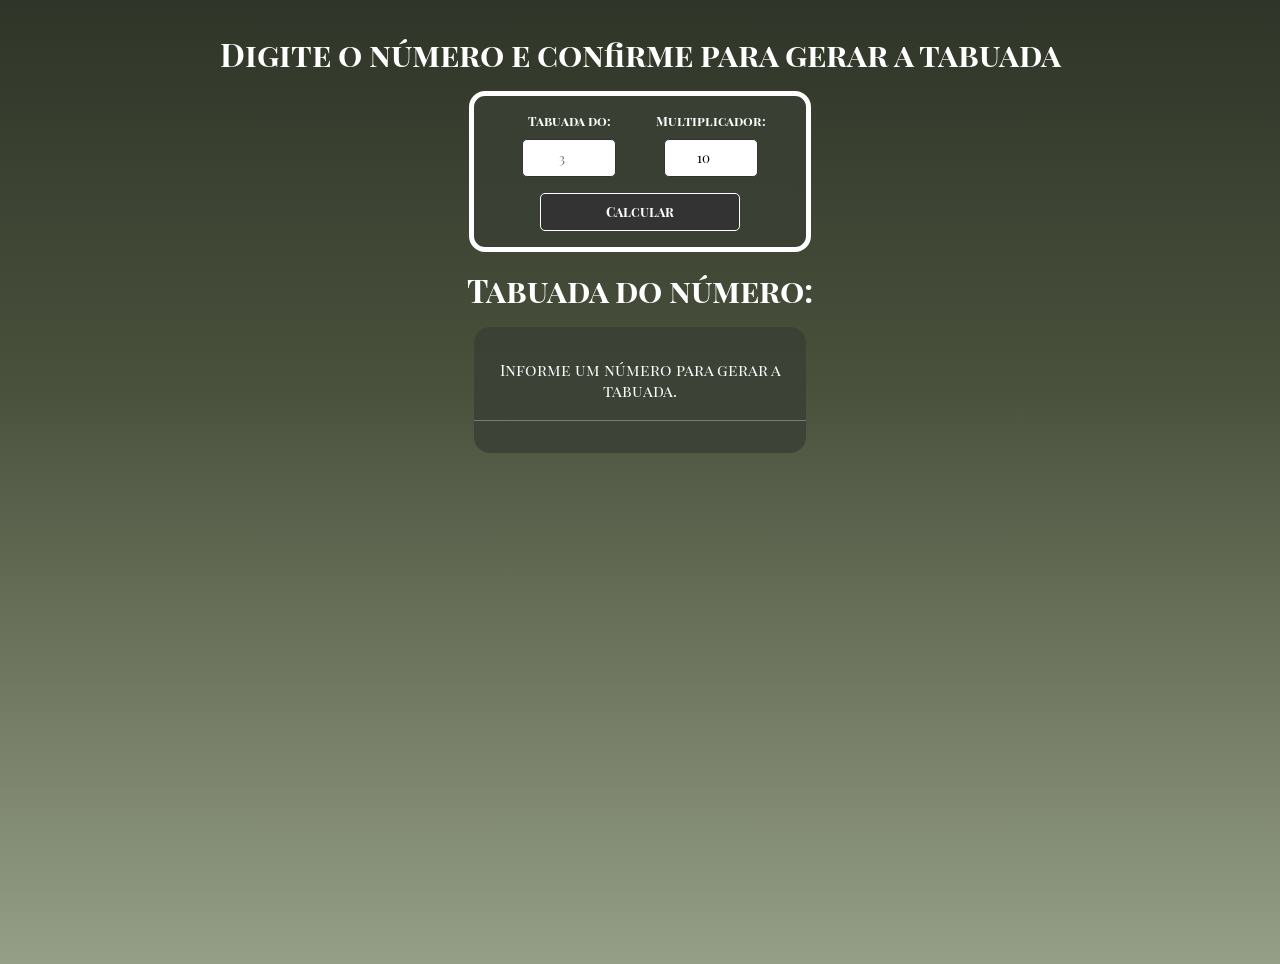
<file: Tabuada/index.html>
<!DOCTYPE html>
<html lang="pt-BR">
<head>
    <meta charset="UTF-8">
    <meta name="viewport" content="width=device-width, initial-scale=1.0">
    <title>Tabuada</title>
    <script src="script.js" defer></script>
    
    <link rel="stylesheet" href="style.css">
<link rel="icon" href="favicon.ico">

    <link rel="preconnect" href="https://fonts.googleapis.com">
<link rel="preconnect" href="https://fonts.gstatic.com" crossorigin>
<link href="https://fonts.googleapis.com/css2?family=Alfa+Slab+One&family=Bungee&family=Cinzel:wght@400..900&family=Cormorant+Infant:ital,wght@0,300..700;1,300..700&family=Gravitas+One&family=Orbitron:wght@400..900&family=Playfair+Display+SC:ital,wght@0,400;0,700;0,900;1,400;1,700;1,900&family=Quicksand:wght@300..700&family=Slabo+27px&family=Spectral:ital,wght@0,200;0,300;0,400;0,500;0,600;0,700;0,800;1,200;1,300;1,400;1,500;1,600;1,700;1,800&display=swap" rel="stylesheet">

</head>
<body>
  <h1>Digite o número e confirme para gerar a tabuada</h1>

  <form id="multi">

    <div id="multi2">
      
      <div class="form">
        <label for="num">Tabuada do:</label>
        <input type="number" name="num" id="num" placeholder="3">
      </div>

      <div class="form">
        <label for="num2">Multiplicador:</label>
        <input type="number" name="num2" id="num2" value="10">
      </div>

    </div>

    <input type="submit" value="Calcular">

  </form>

  <div id="mult2">
    <h1 id="titulo-tabuada">
      Tabuada do número: <span></span>
    </h1>

    <div id="op">
      <p>Informe um número para gerar a tabuada.</p>
      <div class="row"></div>
      <div class="op2"> </div>
      <div class="result"></div>
    </div>
  </div>

</body>
</html>
</file>
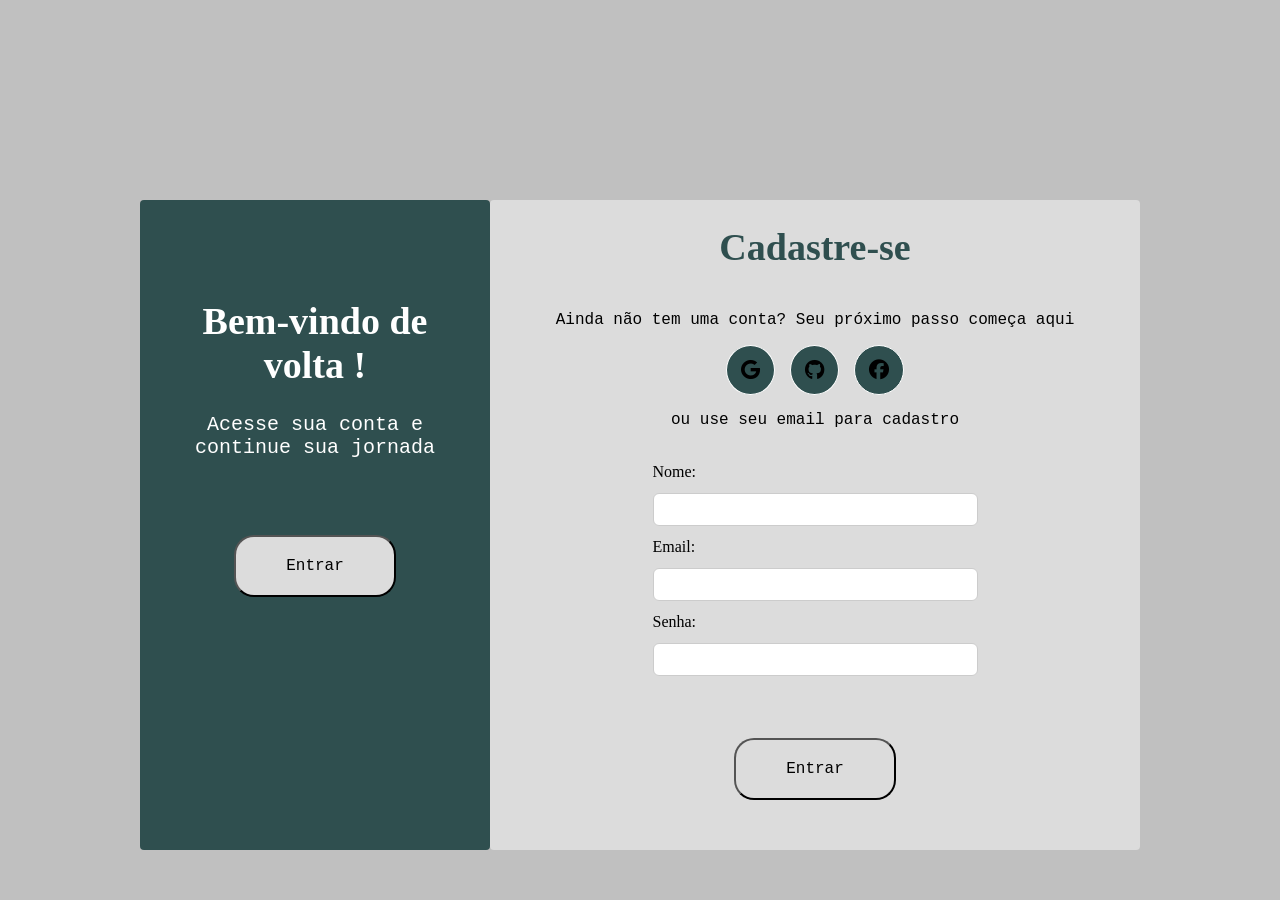
<file: Tela-de-login/index.html>
<!DOCTYPE html>
<html lang="en">
<head>
    <meta charset="UTF-8">
    <meta name="viewport" content="width=device-width, initial-scale=1.0">
    <title>Tela de Login</title>
    <link rel="stylesheet" href="style8.css">
    <link rel="stylesheet" href="https://cdnjs.cloudflare.com/ajax/libs/font-awesome/6.5.0/css/all.min.css">
</head>
<body>
<div class="grid-container">
    <div class="coluna1">
    <br> 
    <br>
    <br>
<h1 class="colunaPrimaria"> Bem-vindo de volta !
</h1>
<p id="texto1"> Acesse sua conta e continue sua jornada</p>
<br>
<br>
<button class="botao">Entrar</button>
<br>


</div>
 
<div class="coluna2">
<h1 class="Parte2"> Cadastre-se </h1>
<p id="texto2"> Ainda não tem uma conta? Seu próximo passo começa aqui </p>
<div class="icons">
  <button class="icon-btn">
    <i class="fa-brands fa-google"></i>
  </button>

  <button class="icon-btn">
    <i class="fa-brands fa-github"></i>
  </button>

  <button class="icon-btn">
    <i class="fa-brands fa-facebook"></i>
  </button>
</div>

<P id="texto2"> ou use seu email para cadastro</P>

<br>
    <form id="contactForm">
  <label for="name"> Nome: </label>
  <input type="text" id="name" required maxlength="256">

  <label for="email">Email: </label>
  <input type="email" id="email" required maxlength="256">

  <label for="password"> Senha: </label>
  <input type="password" id="password" required>
  <br>
  <button type = "submit" class="botao2">Entrar</button>
<br>
</form>
</div>
</body>
</html>
</file>
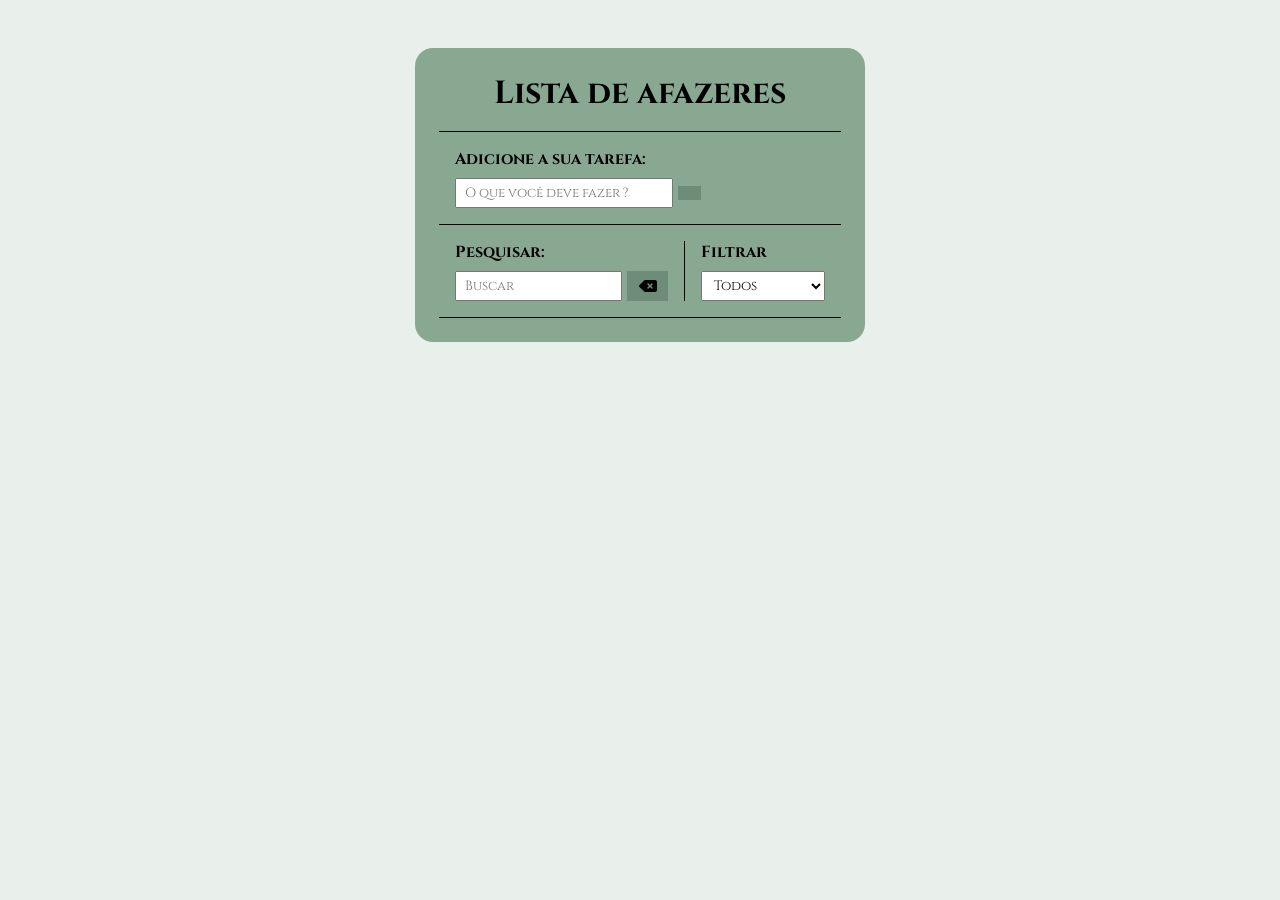
<file: To-do-list/index.html>
<!DOCTYPE html>
<html lang="pt-br">

<head>
    <meta charset="UTF-8">
    <meta name="viewport" content="width=device-width, initial-scale=1.0">
    <title>Lista de afazeres </title>

    <link rel="preconnect" href="https://fonts.googleapis.com">
    <link rel="preconnect" href="https://fonts.gstatic.com" crossorigin>
    <link
        href="https://fonts.googleapis.com/css2?family=Alfa+Slab+One&family=Arvo:ital,wght@0,400;0,700;1,400;1,700&family=Bebas+Neue&family=Bungee&family=Cardo:ital,wght@0,400;0,700;1,400&family=Cinzel:wght@400..900&family=Cormorant+Infant:ital,wght@0,300..700;1,300..700&family=Gravitas+One&family=Orbitron:wght@400..900&family=Playfair+Display+SC:ital,wght@0,400;0,700;0,900;1,400;1,700;1,900&family=Quicksand:wght@300..700&family=Slabo+27px&family=Spectral:ital,wght@0,200;0,300;0,400;0,500;0,600;0,700;0,800;1,200;1,300;1,400;1,500;1,600;1,700;1,800&display=swap"
        rel="stylesheet">

    <link rel="stylesheet" href="style.css">
    <link rel="stylesheet" href="https://cdnjs.cloudflare.com/ajax/libs/font-awesome/6.5.0/css/all.min.css">

    <script src="script.js" defer></script>
    <link rel="icon" href="favicon.ico">

<body>
    <div class="todo-container">
        <header>
            <h1>Lista de afazeres </h1>
        </header>
        <form id="todo-form">
            <p>Adicione a sua tarefa: </p>
            <div class="form-control">
                <input type="text" id="todo-input" placeholder="O que você deve fazer ?">
                <button type="submit">
                    <i class="fa-thin fa-plus"></i>
                </button>
            </div>
        </form>
        <form id="edit-form" class="hide">
            <p>Edite sua tarefa</p>
            <div class="form-control">
                <input type="text" id="edit-input">
                <button type="submit">
                    <i class="fa-solid fa-check-double"></i>
                </button>
            </div>
            <button id="cancel-edit-btn"> Cancelar</button>
        </form>
        <div id="toolbar">
            <div id="search">
                <h4>Pesquisar:</h4>
                <form>
                    <input type="text" id="search-input" placeholder="Buscar">
                    <button id="erase-button">
                        <i class="fa-solid fa-delete-left"></i>
                    </button>
                </form>
            </div>
            <div id="filter">
                <h4>Filtrar</h4>
                <select id="filter-select">
                    <option value="all">Todos</option>
                    <option value="done">Feito</option>
                    <option value="todo"> A fazer</option>
                </select>
            </div>
        </div>
        <div id="todo-list">
           <!--  <div class="todo done">
                <h3>Estudar Front-end </h3>
                <button class="finish-todo">
                    <i class="fa-solid fa-check"></i>
                </button>
                <button class="edit-todo">
                    <i class="fa-solid fa-pen"></i>
                </button>
                <button class="remove-todo">
                    <i class="fa-solid fa-xmark"></i>
                </button>
            </div>
            <div class="todo">
                <h3>Estudar Back-end </h3>
                <button class="finish-todo">
                    <i class="fa-solid fa-check"></i>
                </button>
                <button class="edit-todo">
                    <i class="fa-solid fa-pen"></i>
                </button>
                <button class="remove-todo">
                    <i class="fa-solid fa-xmark"></i>
                </button>
            </div> -->
        </div>

</body>

</html>
</file>
<file: Tabuada/style.css>
body {
    background: linear-gradient(180deg,
            #2f3528 0%,
            #49513c 40%,
            #6f7761 70%,
            #959e86 100%);
    text-align: center;
    padding: 2rem;
    min-height: 100vh;
    color: white;
}

* {
    margin: 0;
    padding: 0;
    font-family: "Playfair Display SC", serif;
}


h2 {
    margin-top: 1rem;

}

#multi {
    display: flex;
    justify-content: center;
    align-items: center;
    flex-wrap: wrap;
    margin: 1rem auto;
    padding: 1rem;
    background-color: rgba(58, 64, 52, 0.85);
    backdrop-filter: blur(8px);
    border-radius: 1rem;
    color: rgb(255, 255, 255);
    max-width: 300px;
    border-color: rgb(255, 255, 255);
    border: 5px solid;

}

.form {
    display: flex;
    align-items: center;
    width: 100px;
    margin: 0 1rem;
    flex-direction: column;
    justify-content: flex-start;
    
}

.form label {
    margin-bottom: 0.6rem;
    font-size: 0.8rem;
    font-weight: bold;
     
   
}

.form input {
    margin-bottom: 1rem;
    flex: 1;
    padding: 0.6rem 0.4rem;
    border: 1px solid #333;
    width: 80px;
    border-radius: 5px;
   text-align: center;

    
}

input[type="submit"] {
    padding: 0.6rem 1.2rem;
    background-color: #333;
    color: white;
    border: 1px solid #ffffff;
    border-radius: 5px;
    cursor: pointer;
    max-height: 50px;
    width: 200px;
    font-weight: bold;
}

#multi2 {
    display: flex;
    flex-direction: row;
    justify-content: center;
    align-items: stretch;
 gap: 10px;
}


#op {
    display: flex;
    max-width: 300px;
    flex-direction: column;
    align-items: center;
    margin: 1rem auto;
    padding: 2rem 1rem;
    border-radius: 1rem;
    background-color: rgba(58, 64, 52, 0.85);
}

#op .row {
    display: flex;
    justify-content: space-between;
    width: 100%;
    padding: 0.6rem 1rem;
    border-bottom: 1px solid rgba(255,255,255,0.3);
    font-size: 1rem;
}

#op .row:last-child {
    border-bottom: none;
}
</file>
<file: Tela-de-login/style8.css>
body {
    margin: 0;
    min-height: 100vh;
    display: flex;
    justify-content: center;
    align-items: center;
    background-color:rgb(192,192, 192);
}

.grid-container {
  display: grid;
  grid-template-columns: 35% 65%;
  width: 1000px;
  height: 500px;

}

.coluna1 {
  padding: 20px;
  background-color:#2F4F4F;
  justify-content: center;
  border-radius: 4px;

}
.coluna2 {
 justify-content: center;
 border-radius: 4px;
  background-color:rgb(220, 220, 220);

}
.colunaPrimaria {
    font-family: American Typewriter, serif;
    text-align: center;
    font-size: 38px;
    color: white;

}

#texto1{
    font-size: 20px;
    text-align: center;
    font-family: Courier New, monospace;
    color: white;
    text-align: center;
}
.botao {
  border-radius: 20px;
  margin: 20px auto;
  padding: 20px 50px;
  font-size: 16px;
  cursor: pointer;
  display: block;  
  color: black;
  font-family: 'Courier New', Courier, monospace;
  background-color: rgb(220, 220, 220)
}
 
.icons {
  display: flex;
  justify-content: center;
  align-items: center;
  gap: 15px;
}

.icon-btn {
  border: 1px solid white;
  border-radius: 50%;
  padding: 14px;
  background:#2F4F4F;
  cursor: pointer;
  display: flex;
  justify-content: center;
  align-items: center;
}

.icon-btn i {
  font-size: 20px;
}

.Parte2 {
    font-family: American Typewriter, serif;
    text-align: center;
    font-size: 38px;
    color: #2F4F4F;
}

#texto2 {
    font-size: 16px;
    text-align: center;
    font-family: Courier New, monospace;
    color: black;
    text-align: center;
}

form {
    width: 50%;
  display: flex;
  flex-direction: column;
  gap: 12px;
}

input {
  padding: 8px 10px;
  border-radius: 6px;
  border: 1px solid #ccc;
}

.coluna2 {
 display: flex;
  justify-content: center;
  align-items: center;
  flex-direction: column;
}

.botao2 {
     border-radius: 20px;
  margin: 20px auto;
  padding: 20px 50px;
  font-size: 16px;
  cursor: pointer;
  display: block;  
  color: black;
  font-family: 'Courier New', Courier, monospace;
  background-color: rgb(220, 220, 220)
}
</file>
<file: To-do-list/style.css>
body {
    background-color: #e9f0eb;

}

* {
    padding: 0;
    margin: 0;
    font-family: "Cinzel", serif;
    color: black;
    box-sizing: border-box;
}

button {
    background-color: #6e8d78;
    border: 2px solid #6e8d78;
    padding: .3rem .6rem;
    font-size: 1rem;
    cursor: pointer;
    display: flex;
    justify-content: center;
    align-items: center;
    transition: 0.4s;
}

button:hover {
    background-color: rgb(255, 255, 255)
}

button:hover>i {
    color: #6e8d78;
}

button i {
    color: rgb(0, 0, 0);
    font-weight: bold;
    pointer-events: none;
}

input,
select {
    padding: .25rem 0.5rem;
}


.hide {
    display: none;
}

.todo-container {
    max-width: 450px;
    margin: 3rem auto;
    background-color: #88a892;
    padding: 1.5rem;
    border-radius: 18px;
}

.todo-container header {
    text-align: center;
    padding: 0 1rem 1rem;
    border-bottom: 1px solid black;
}


#todo-form,
#edit-form {
    padding: 1rem;
    border-bottom: 1px solid black;
}

#todo-form p,
#edit-form p {
    margin-bottom: .5rem;
    font-weight: bold;
}

.form-control {
    display: flex;
    align-items: center;
}

.form-control input {
    margin-right: .3rem;

}

#cancel-edit-btn {
    margin-top: 1rem;
}


#toolbar {
    padding: 1rem;
    border-bottom: 1px solid black;
    display: flex;
}


#toolbar h4 {
    margin-bottom: .5rem;
}

#search {
    border-right: 1px solid black;
    padding-right: 1rem;
    margin-right: 1rem;
    width: 65%;
    display: flex;
    flex-direction: column;
}


#search form {
    display: flex;
}

#search input {
    width: 100%;
    margin-right: 0.3rem;
}

#filter {
    width: 35%;
    display: flex;
    flex-direction: column;
}

#filter select {
    flex: 1;
}


.todo {
    display: flex;
    justify-content: space-around;
    align-items: center;
    padding: 1rem;
    border-bottom: 1px solid rgb(0, 0, 0);
    transition: .3s;
}

.todo h3 {
    flex: 1;
    font-size: 0.9rem;
}

.todo button {
    margin-left: 0.4rem;
}

.done {
    background-color: black;
}

.done h3 {
    color: rgb(255, 255, 255);
    text-decoration: line-through;
    font-weight: bold;
}
</file>
